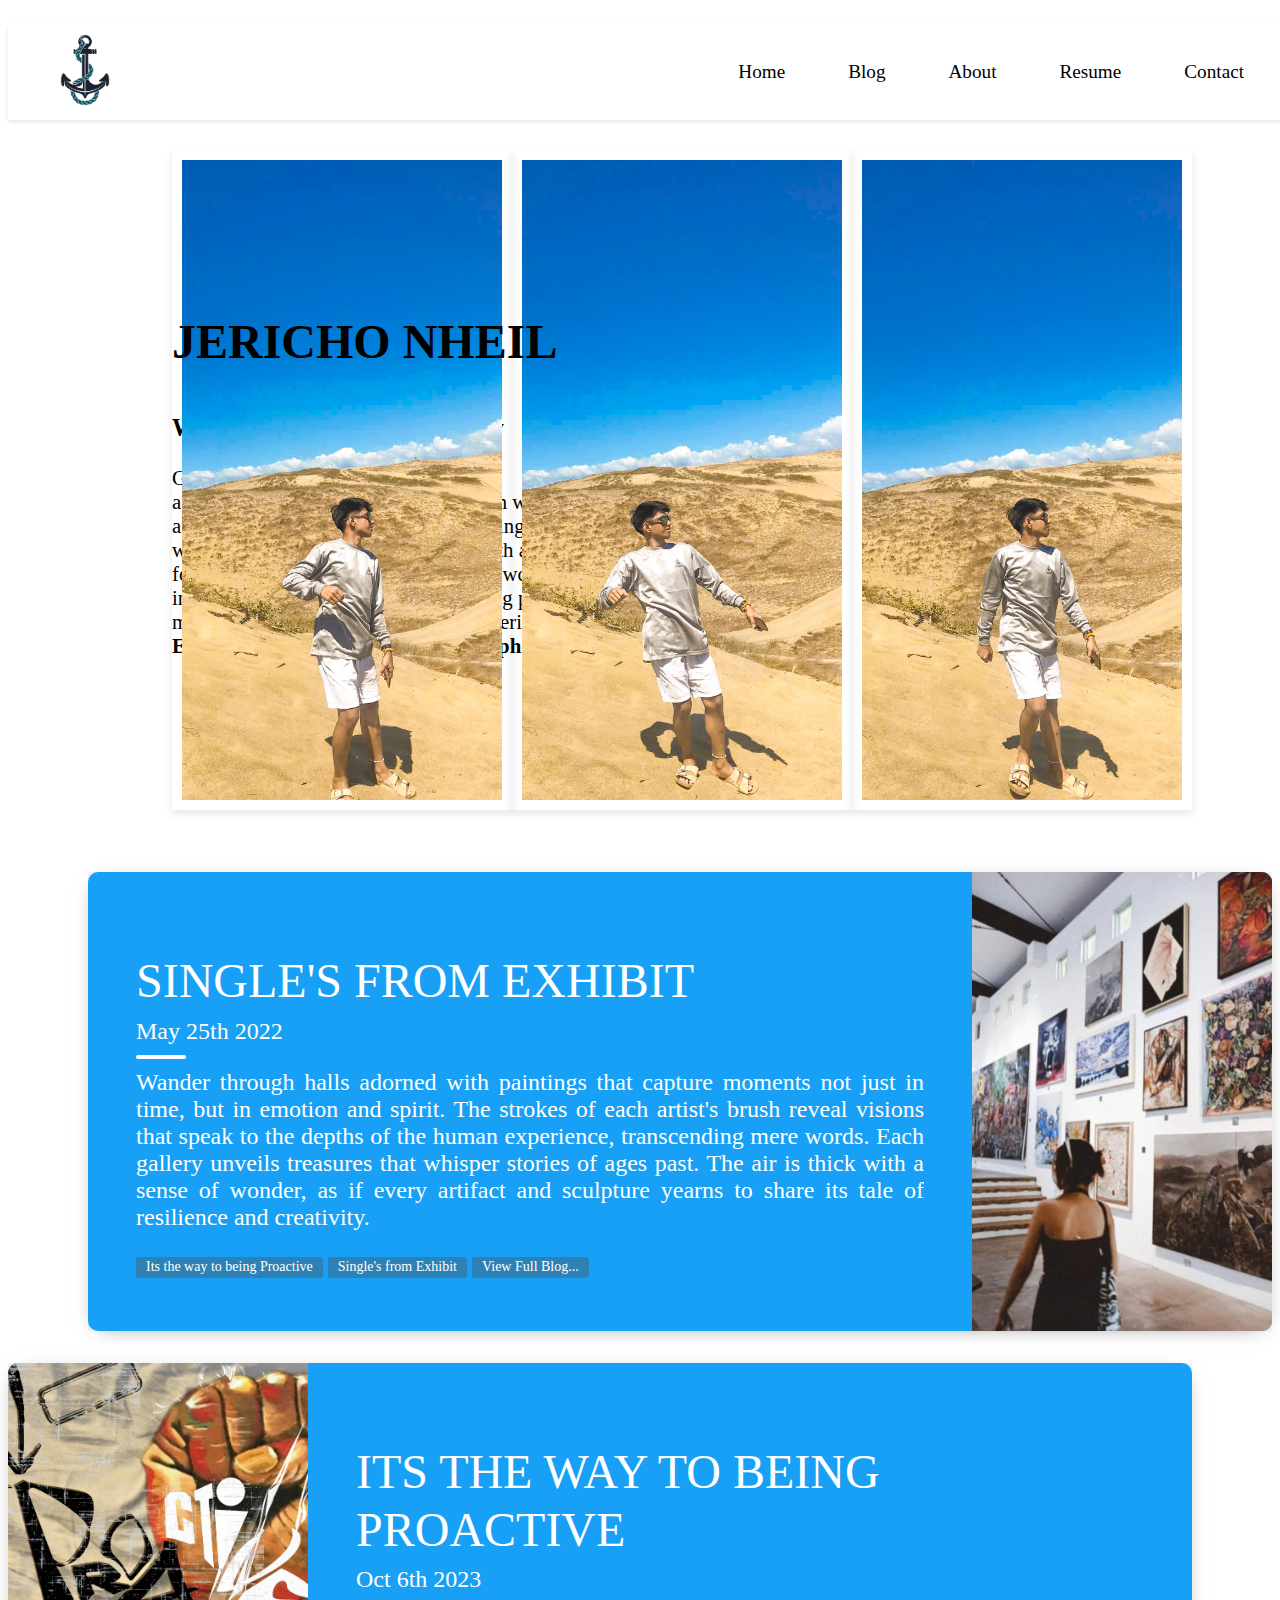
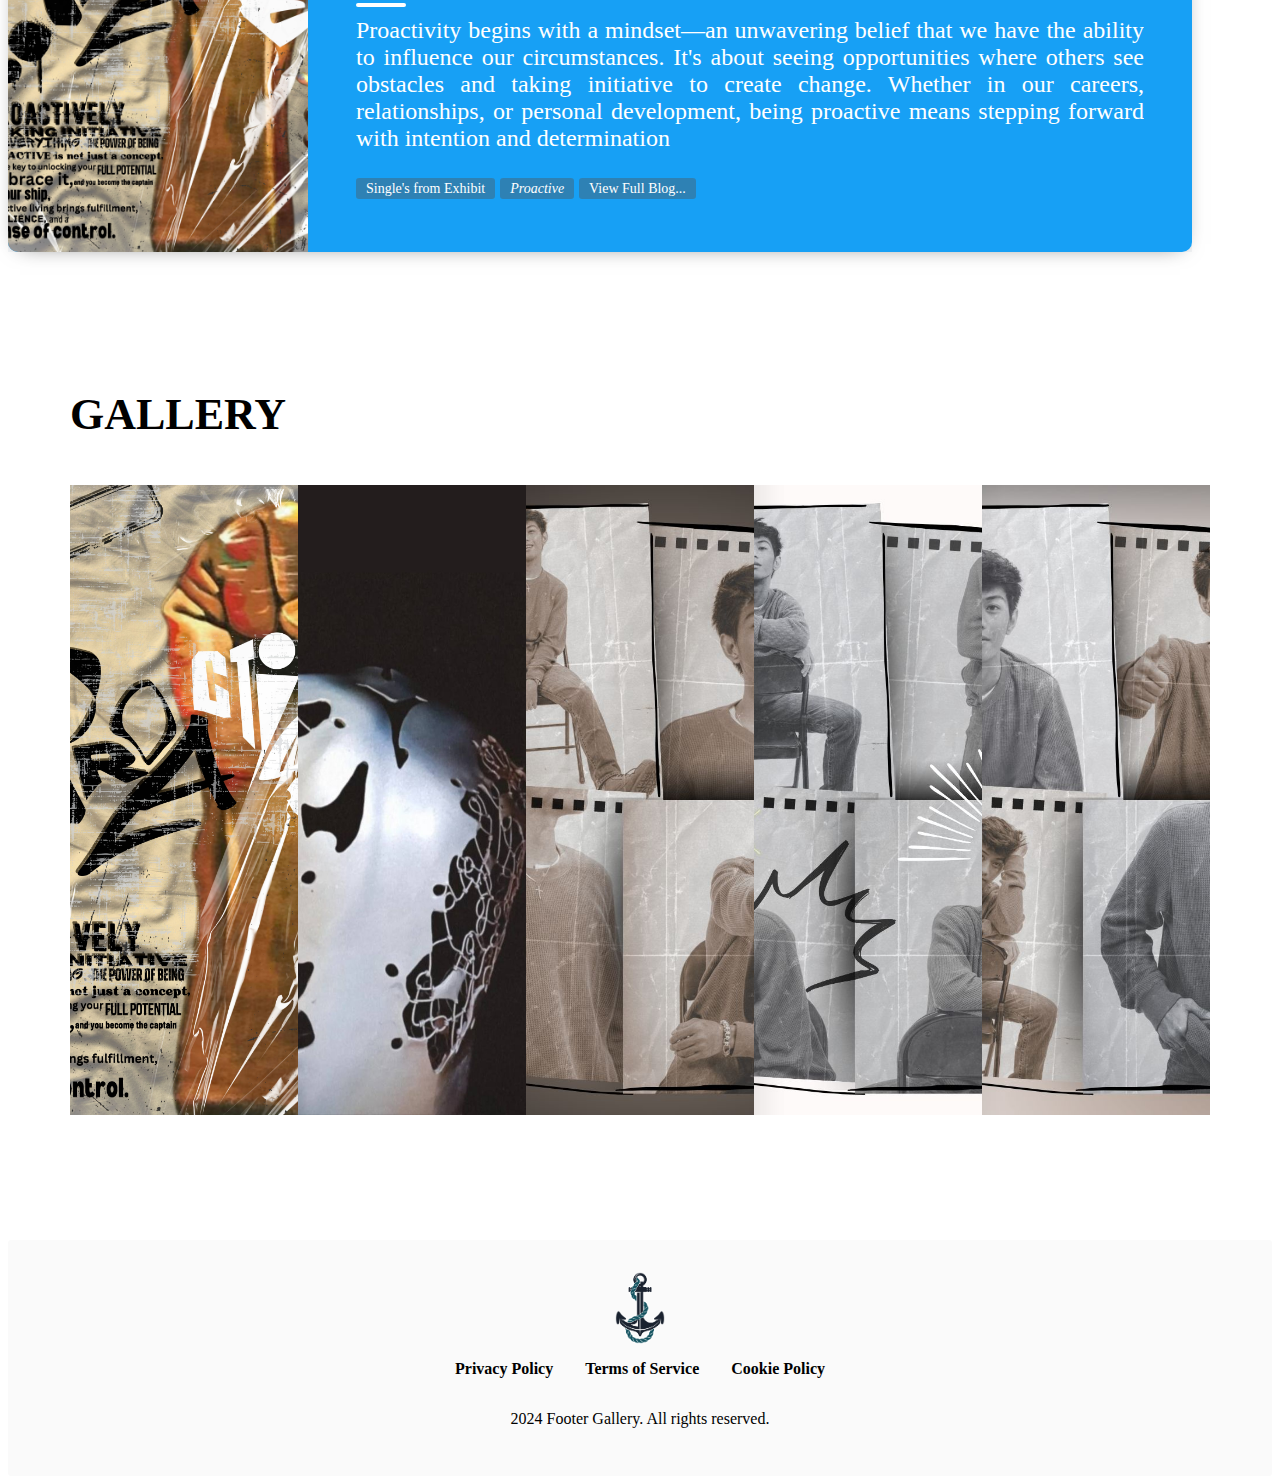
<file: index.html>
<!DOCTYPE html>
<html lang="en">
<head>
    <meta charset="UTF-8">
    <meta name="viewport" content="width=device-width, initial-scale=1.0">
    <title>Jericho Nheil</title>
    <link rel="stylesheet" href="assets/css/style.css">
</head>
<body>
    
    <header class="headingmain">
      <div class="anchor">
        <img src="assets/img/Anchor-Transparent-Image.png" alt="" class="headerimg">
      </div>
      <div class="navbutton">
        <a href="./index.html">Home</a>
        <a href="./pages/blog/index.html">Blog</a>
        <a href="./pages/about/index.html">About</a>
        <a href="./pages/resume/index.html">Resume</a>
        <a href="./pages/contact/index.html">Contact</a>
      </div>
    </header>

    <div class="div1">
        <div class="content1">
            <h1>Jericho Nheil</h1>
            <h3>Web Development/Photography</h3>
            <p>Greetings, I am Jericho Nheil, <br>
              a dedicated BSIT student specializing in web development , <br>
               and photography. With a focus on creating polished, user-centric <br>
              websites, I merge technical prowess with a deep-seated passion <br>
               for visual storytelling. My portfolio showcases a blend of <br>
               innovative web solutions and captivating photography, demonstrating <br>
              my ability to craft impactful digital experiences. <br>
             <strong>Explore how my skills in coding and photography</strong>  </p>
        </div>
        <div class="content2">
            <img src="assets/img/ilocos 1.JPEG" alt="">
            <img src="assets/img/ilocos 2.JPEG" alt="">
            <img src="assets/img/ilocos 3.JPEG" alt="">
        </div>
    </div>
    
    <section class="dark">
      <div class="container py-4">
        <h1 class="h1 text-center" id="pageHeaderTitle"></h1>

        <article class="postcard dark yellow">
          <a class="postcard__img_link" href="#">
            <img class="postcard__img" src="assets/img/singles from exhibit.jpg" alt="Image Title" />
          </a>
          <div class="postcard__text">
            <h1 class="postcard__title yellow"><a href="#">Single's from Exhibit</a></h1>
            <div class="postcard__subtitle small">
              <time datetime="2020-05-25 12:00:00">
                <i class="fas fa-calendar-alt mr-2"></i>May 25th 2022              </time>
            </div>
            <div class="postcard__bar"></div>
            <div class="postcard__preview-txt">Wander through halls adorned with paintings that capture moments not just in time, but in emotion and spirit. The strokes of each artist's brush reveal visions that speak to the depths of the human experience, transcending mere words. Each gallery unveils treasures that whisper stories of ages past. The air is thick with a sense of wonder, as if every artifact and sculpture yearns to share its tale of resilience and creativity.</div>
            <ul class="postcard__tagbox">
              <li class="tag__item"><i class="fas fa-tag mr-2"></i>Its the way to being Proactive</li>
              <li class="tag__item"><i class="fas fa-clock mr-2"></i>Single's from Exhibit</li>
              <li class="tag__item play yellow">
                <a href="#"><i class="fas fa-play mr-2"></i>View Full Blog...</a>
              </li>
            </ul>
          </div>
        </article>
      </div>
    </section>
    
    <section class="light">
      <div class="container py-2">

        <article class="postcard light yellow">
          <a class="postcard__img_link" href="#">
            <img class="postcard__img" src="assets/img/proactive.jpg" alt="Image Title" />
          </a>
          <div class="postcard__text t-dark">
            <h1 class="postcard__title yellow"><a href="#">Its the way to being Proactive</a></h1>
            <div class="postcard__subtitle small">
              <time datetime="2020-05-25 12:00:00">
                <i class="fas fa-calendar-alt mr-2"></i>Oct 6th 2023
              </time>
            </div>
            <div class="postcard__bar"></div>
            <div class="postcard__preview-txt">Proactivity begins with a mindset—an unwavering belief that we have the ability to influence our circumstances. It's about seeing opportunities where others see obstacles and taking initiative to create change. Whether in our careers, relationships, or personal development, being proactive means stepping forward with intention and determination</div>
            <ul class="postcard__tagbox">
              <li class="tag__item"><i class="fas fa-tag mr-2"></i>Single's from Exhibit</li>
              <li class="tag__item"><i class="fas fa-clock mr-2">Proactive</i></li>
              <li class="tag__item play yellow">
                <a href="#"><i class="fas fa-play mr-2"></i>View Full Blog...</a>
              </li>
            </ul>
          </div>
        </article>
      </div>
    </section>

    
    <div class="gallery-container">
      <h1>Gallery</h1>
      <p></p>
    
      <div class="gallery-wrap">
          <div class="item">
              <img src="assets/img/proactive.jpg" alt="Image 1">
          </div>
          <div class="item">
              <img src="assets/img/CONPHIL_COLINA.jpg" alt="Image 2">
          </div>
          <div class="item">
              <img src="assets/img/2.jpg" alt="Image 3">
          </div>
          <div class="item">
              <img src="assets/img/ELI7E.jpg" alt="Image 4">
          </div>
          <div class="item">
              <img src="assets/img/1.jpg" alt="Image 5">
          </div>
      </div>
  </div>

      <footer class="footer9">
        <div class="logo9">
            <img src="assets/img/Anchor-Transparent-Image.png" alt="">
        </div>
        <div class="foot9">
          <nav class="footer-nav9">
            <a href="">Privacy Policy</a>
            <a href="">Terms of Service</a>
            <a href="">Cookie Policy</a>
          </nav>
          <p>2024 Footer Gallery. All rights reserved.</p>
        </div>
      </footer>
</body>
</html>
</file>
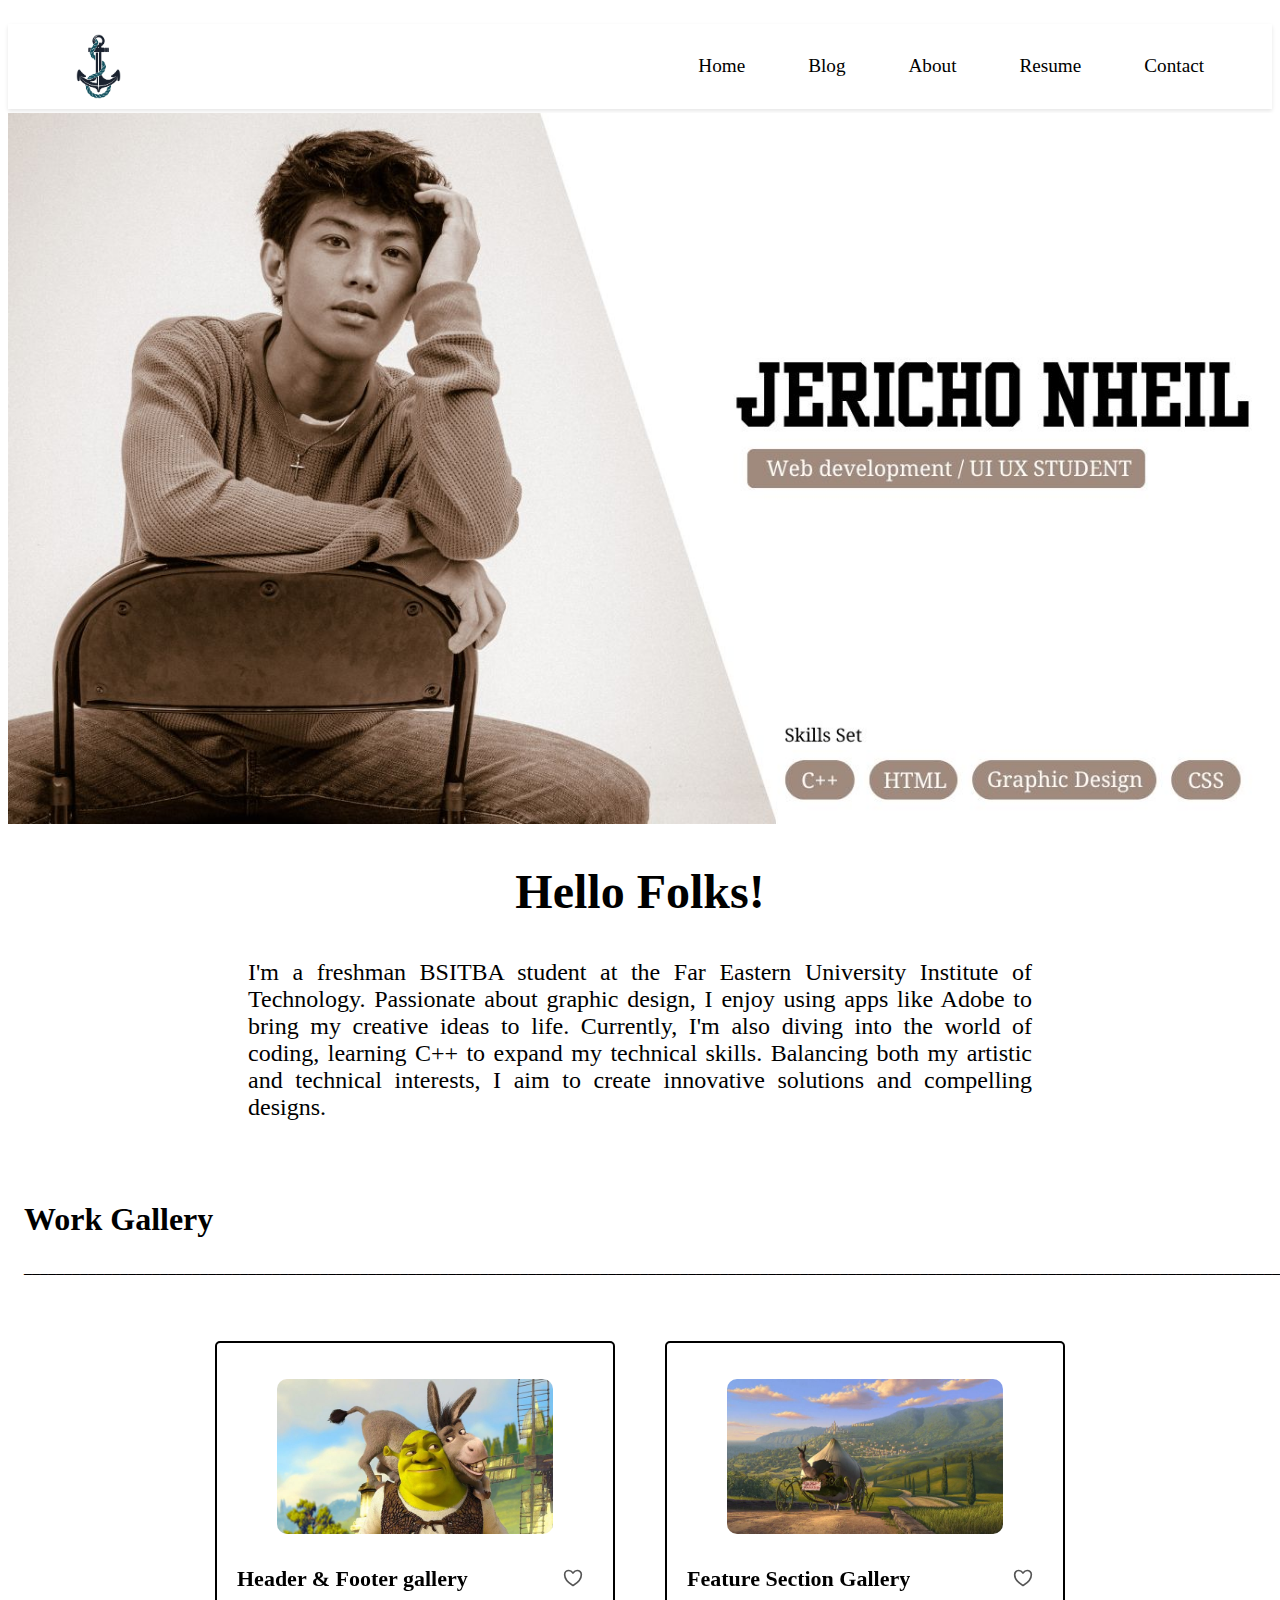
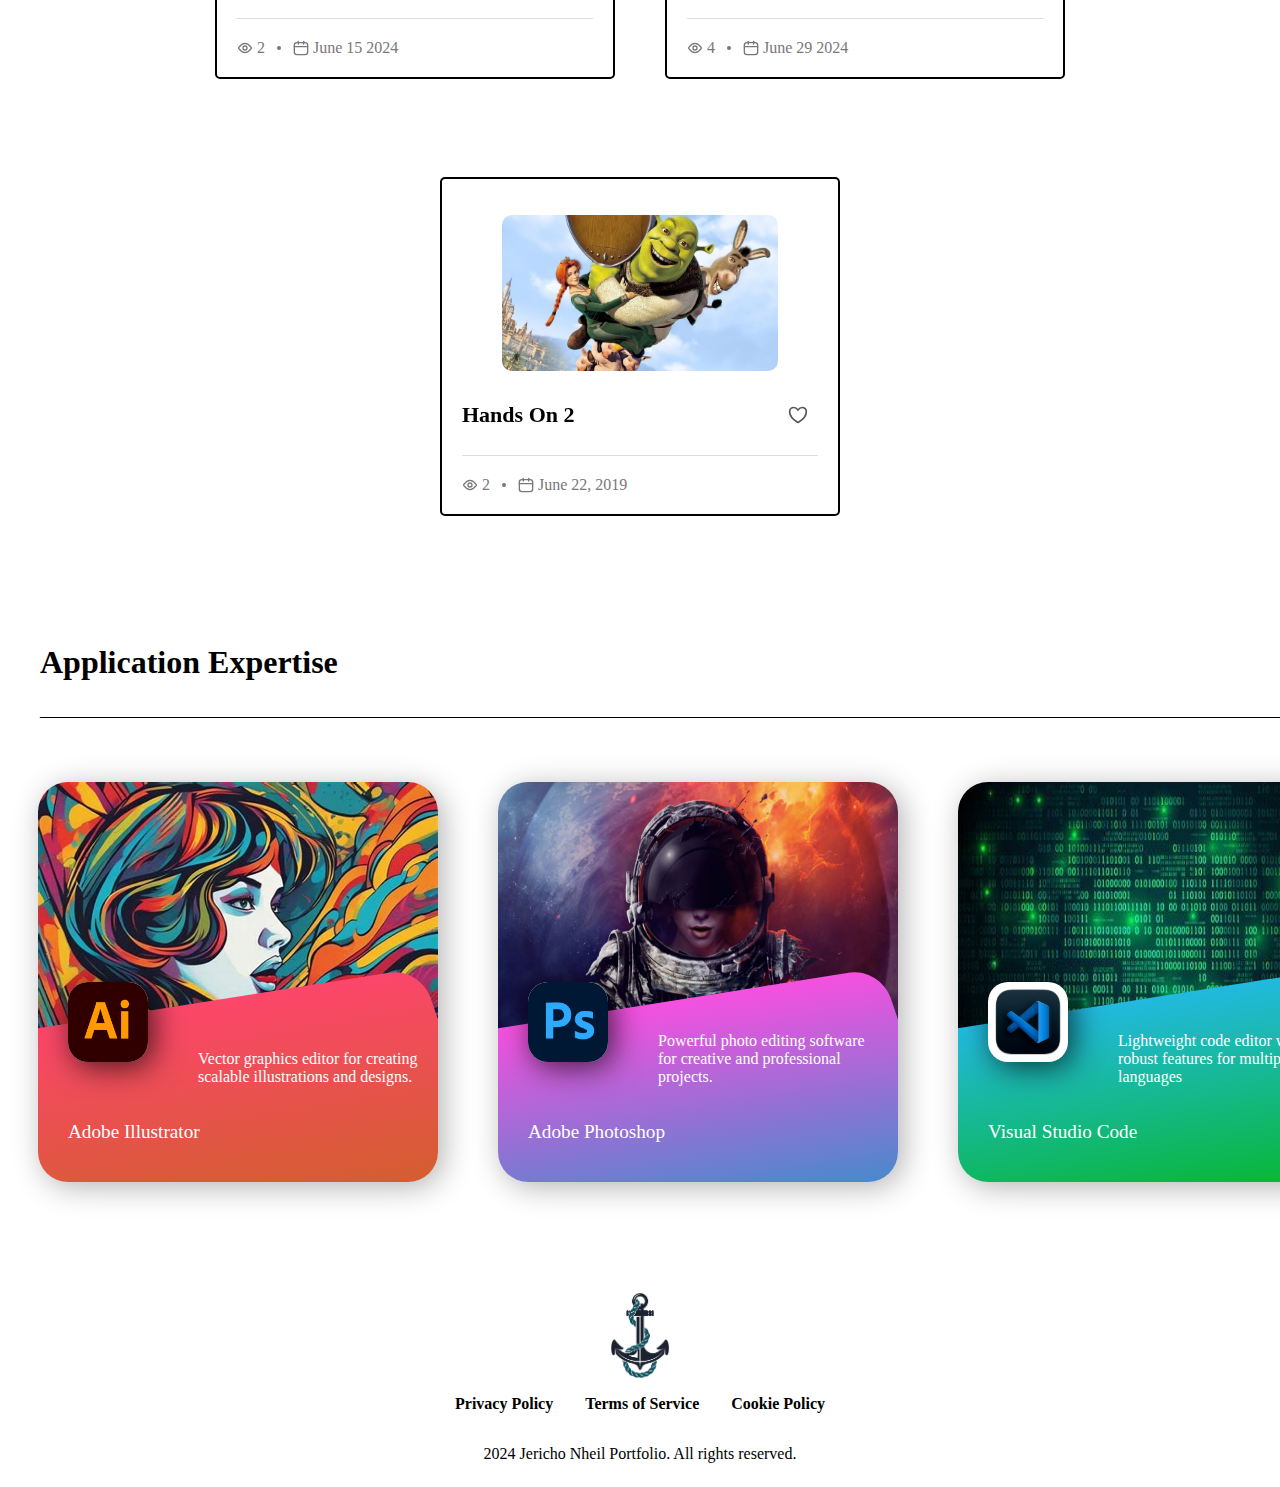
<file: pages/about/index.html>
<!DOCTYPE html>
<html lang="en">
<head>
    <meta charset="UTF-8">
    <meta name="viewport" content="width=, initial-scale=1.0">
    <title>Jericho Nheil - About Me</title>
    <link rel="stylesheet" href="assets/css/style.css">
</head>
<body>
    
    <header class="headingmain">
        <div class="anchor">
          <img src="assets/img/Anchor-Transparent-Image.png" alt="" class="headerimg">
        </div>
        <div class="navbutton">
          <a href="../../index.html">Home</a>
          <a href="../../pages/blog/index.html">Blog</a>
          <a href="../../pages/about/index.html">About</a>
          <a href="../../pages/resume/index.html">Resume</a>
          <a href="../../pages/contact/index.html">Contact</a>
        </div>
      </header>

      <div class="aboutlanding">
        <div class="aboutphoto">
            <img src="assets/img/Home.jpg" alt="">
        </div>
      </div>

      <div class="hellocontent">
        <h2>Hello Folks!</h2>
        <p>I'm a freshman BSITBA student at the Far Eastern University Institute of Technology. Passionate about graphic design, I enjoy using apps like Adobe to bring my creative ideas to life. Currently, I'm also diving into the world of coding, learning C++ to expand my technical skills. Balancing both my artistic and technical interests, I aim to create innovative solutions and compelling designs.

        </p>
      </div>

      <div class="workgallery">
        <h1>Work Gallery</h1>
        <p>[base64]</p>
      </div>


      <div class="myworkgallery">
      <div class="card-list">
        <article class="card">
        <figure class="card-image">
            <img src="assets/img/shrek 1.jpg" />
        </figure>
        <div class="card-header">
            <a href="https://jerichonheil05.github.io/WD-s3/" target="_blank">Header & Footer gallery</a>
            <button class="icon-button">
                <svg xmlns="http://www.w3.org/2000/svg" width="24" height="24" viewBox="0 0 24 24" fill="none" stroke="currentColor" stroke-width="2" stroke-linecap="round" stroke-linejoin="round" display="block" id="Heart">
                    <path d="M7 3C4.239 3 2 5.216 2 7.95c0 2.207.875 7.445 9.488 12.74a.985.985 0 0 0 1.024 0C21.125 15.395 22 10.157 22 7.95 22 5.216 19.761 3 17 3s-5 3-5 3-2.239-3-5-3z" />
                </svg>
    
            </button>
        </div>
        <div class="card-footer">
            <div class="card-meta card-meta--views">
                <svg xmlns="http://www.w3.org/2000/svg" width="24" height="24" viewBox="0 0 24 24" fill="none" stroke="currentColor" stroke-width="2" stroke-linecap="round" stroke-linejoin="round" display="block" id="EyeOpen">
                    <path d="M21.257 10.962c.474.62.474 1.457 0 2.076C19.764 14.987 16.182 19 12 19c-4.182 0-7.764-4.013-9.257-5.962a1.692 1.692 0 0 1 0-2.076C4.236 9.013 7.818 5 12 5c4.182 0 7.764 4.013 9.257 5.962z" />
                    <circle cx="12" cy="12" r="3" />
                </svg>
                2
            </div>
            <div class="card-meta card-meta--date">
                <svg xmlns="http://www.w3.org/2000/svg" width="24" height="24" viewBox="0 0 24 24" fill="none" stroke="currentColor" stroke-width="2" stroke-linecap="round" stroke-linejoin="round" display="block" id="Calendar">
                    <rect x="2" y="4" width="20" height="18" rx="4" />
                    <path d="M8 2v4" />
                    <path d="M16 2v4" />
                    <path d="M2 10h20" />
                </svg>
                June 15 2024
            </div>
        </div>
    </article>
    </div>

    <div class="card-list">
        <article class="card">
        <figure class="card-image">
            <img src="assets/img/shrek 3.jpg" />
        </figure>
        <div class="card-header">
            <a href="https://jerichonheil05.github.io/wd-s4/" target="_blank">Feature Section Gallery</a>
            <button class="icon-button">
                <svg xmlns="http://www.w3.org/2000/svg" width="24" height="24" viewBox="0 0 24 24" fill="none" stroke="currentColor" stroke-width="2" stroke-linecap="round" stroke-linejoin="round" display="block" id="Heart">
                    <path d="M7 3C4.239 3 2 5.216 2 7.95c0 2.207.875 7.445 9.488 12.74a.985.985 0 0 0 1.024 0C21.125 15.395 22 10.157 22 7.95 22 5.216 19.761 3 17 3s-5 3-5 3-2.239-3-5-3z" />
                </svg>
    
            </button>
        </div>
        <div class="card-footer">
            <div class="card-meta card-meta--views">
                <svg xmlns="http://www.w3.org/2000/svg" width="24" height="24" viewBox="0 0 24 24" fill="none" stroke="currentColor" stroke-width="2" stroke-linecap="round" stroke-linejoin="round" display="block" id="EyeOpen">
                    <path d="M21.257 10.962c.474.62.474 1.457 0 2.076C19.764 14.987 16.182 19 12 19c-4.182 0-7.764-4.013-9.257-5.962a1.692 1.692 0 0 1 0-2.076C4.236 9.013 7.818 5 12 5c4.182 0 7.764 4.013 9.257 5.962z" />
                    <circle cx="12" cy="12" r="3" />
                </svg>
                4
            </div>
            <div class="card-meta card-meta--date">
                <svg xmlns="http://www.w3.org/2000/svg" width="24" height="24" viewBox="0 0 24 24" fill="none" stroke="currentColor" stroke-width="2" stroke-linecap="round" stroke-linejoin="round" display="block" id="Calendar">
                    <rect x="2" y="4" width="20" height="18" rx="4" />
                    <path d="M8 2v4" />
                    <path d="M16 2v4" />
                    <path d="M2 10h20" />
                </svg>
                June 29 2024
            </div>
        </div>
    </article>
    </div>

    <div class="card-list">
        <article class="card">
        <figure class="card-image">
            <img src="assets/img/shrek 2.jpg" />
        </figure>
        <div class="card-header">
            <a href="https://jerichonheil05.github.io/wd-h2/" target="_blank">Hands On 2</a>
            <button class="icon-button">
                <svg xmlns="http://www.w3.org/2000/svg" width="24" height="24" viewBox="0 0 24 24" fill="none" stroke="currentColor" stroke-width="2" stroke-linecap="round" stroke-linejoin="round" display="block" id="Heart">
                    <path d="M7 3C4.239 3 2 5.216 2 7.95c0 2.207.875 7.445 9.488 12.74a.985.985 0 0 0 1.024 0C21.125 15.395 22 10.157 22 7.95 22 5.216 19.761 3 17 3s-5 3-5 3-2.239-3-5-3z" />
                </svg>
    
            </button>
        </div>
        <div class="card-footer">
            <div class="card-meta card-meta--views">
                <svg xmlns="http://www.w3.org/2000/svg" width="24" height="24" viewBox="0 0 24 24" fill="none" stroke="currentColor" stroke-width="2" stroke-linecap="round" stroke-linejoin="round" display="block" id="EyeOpen">
                    <path d="M21.257 10.962c.474.62.474 1.457 0 2.076C19.764 14.987 16.182 19 12 19c-4.182 0-7.764-4.013-9.257-5.962a1.692 1.692 0 0 1 0-2.076C4.236 9.013 7.818 5 12 5c4.182 0 7.764 4.013 9.257 5.962z" />
                    <circle cx="12" cy="12" r="3" />
                </svg>
                2
            </div>
            <div class="card-meta card-meta--date">
                <svg xmlns="http://www.w3.org/2000/svg" width="24" height="24" viewBox="0 0 24 24" fill="none" stroke="currentColor" stroke-width="2" stroke-linecap="round" stroke-linejoin="round" display="block" id="Calendar">
                    <rect x="2" y="4" width="20" height="18" rx="4" />
                    <path d="M8 2v4" />
                    <path d="M16 2v4" />
                    <path d="M2 10h20" />
                </svg>
                June 22, 2019
            </div>
        </div>
    </article>
    </div>
</div>


    

      <div class="usedapps">
        <h1>Application Expertise</h1>
        <p>[base64]</p>
      </div>
      <div class="application">
    <div class="firstapplication">
        <img class="application-profile-img" src="assets/img/illustrator art.jpg" alt="">
        <div class="application-description-bk"></div>
        <div class="application-logo">
          <img src="assets/img/Adobe_Illustrator_CC_icon.svg.png" alt="">
        </div>
        <div class="application-description">
          <p>Vector graphics editor for creating scalable illustrations and designs.</p>
        </div>
        <div  class="application-date">
          <p>Adobe Illustrator </p>
        </div>
      </div>


      <div class="secondapplication">
        <img class="application-profile-img" src="assets/img/photoshop art.jpg" alt="">
        <div class="application2-description-bk"></div>
        <div class="application-logo">
          <img src="assets/img/Adobe_Photoshop_CC_icon.svg.png" alt="">
        </div>
        <div class="application-description">
          <p>Powerful photo editing software for creative and professional projects.</p>
        </div>
        <div  class="application-date">
          <p>Adobe Photoshop </p>
        </div>
      </div>

      <div class="thirdapplication">
        <img class="application-profile-img" src="assets/img/VS art.jpg" alt="">
        <div class="application3-description-bk"></div>
        <div class="application-logo">
          <img src="assets/img/microsoft_visual_studio_code_macos_bigsur_icon_189957.png" alt="">
        </div>
        <div class="application-description">
          <p>Lightweight code editor with robust features for multiple languages</p>
        </div>
        <div  class="application-date">
          <p>Visual Studio Code </p>
        </div>
      </div>

      <div class="fourthapplication">
        <img class="application-profile-img" src="assets/img/figma art.png" alt="">
        <div class="application4-description-bk"></div>
        <div class="application-logo">
          <img src="assets/img/figma-2021-05-05.png" alt="">
        </div>
        <div class="application-description">
          <p>Collaborative interface design tool for prototyping and UI design</p>
        </div>
        <div  class="application-date">
          <p>Figma </p>
        </div>
      </div>
    </div>

      <footer class="footer9">
        <div class="logo9">
            <img src="assets/img/Anchor-Transparent-Image.png" alt="">
        </div>
        <div class="foot9">
          <nav class="footer-nav9">
            <a href="">Privacy Policy</a>
            <a href="">Terms of Service</a>
            <a href="">Cookie Policy</a>
          </nav>
          <p>2024 Jericho Nheil Portfolio. All rights reserved.</p>
        </div>
      </footer>
</body>
</html>
</file>
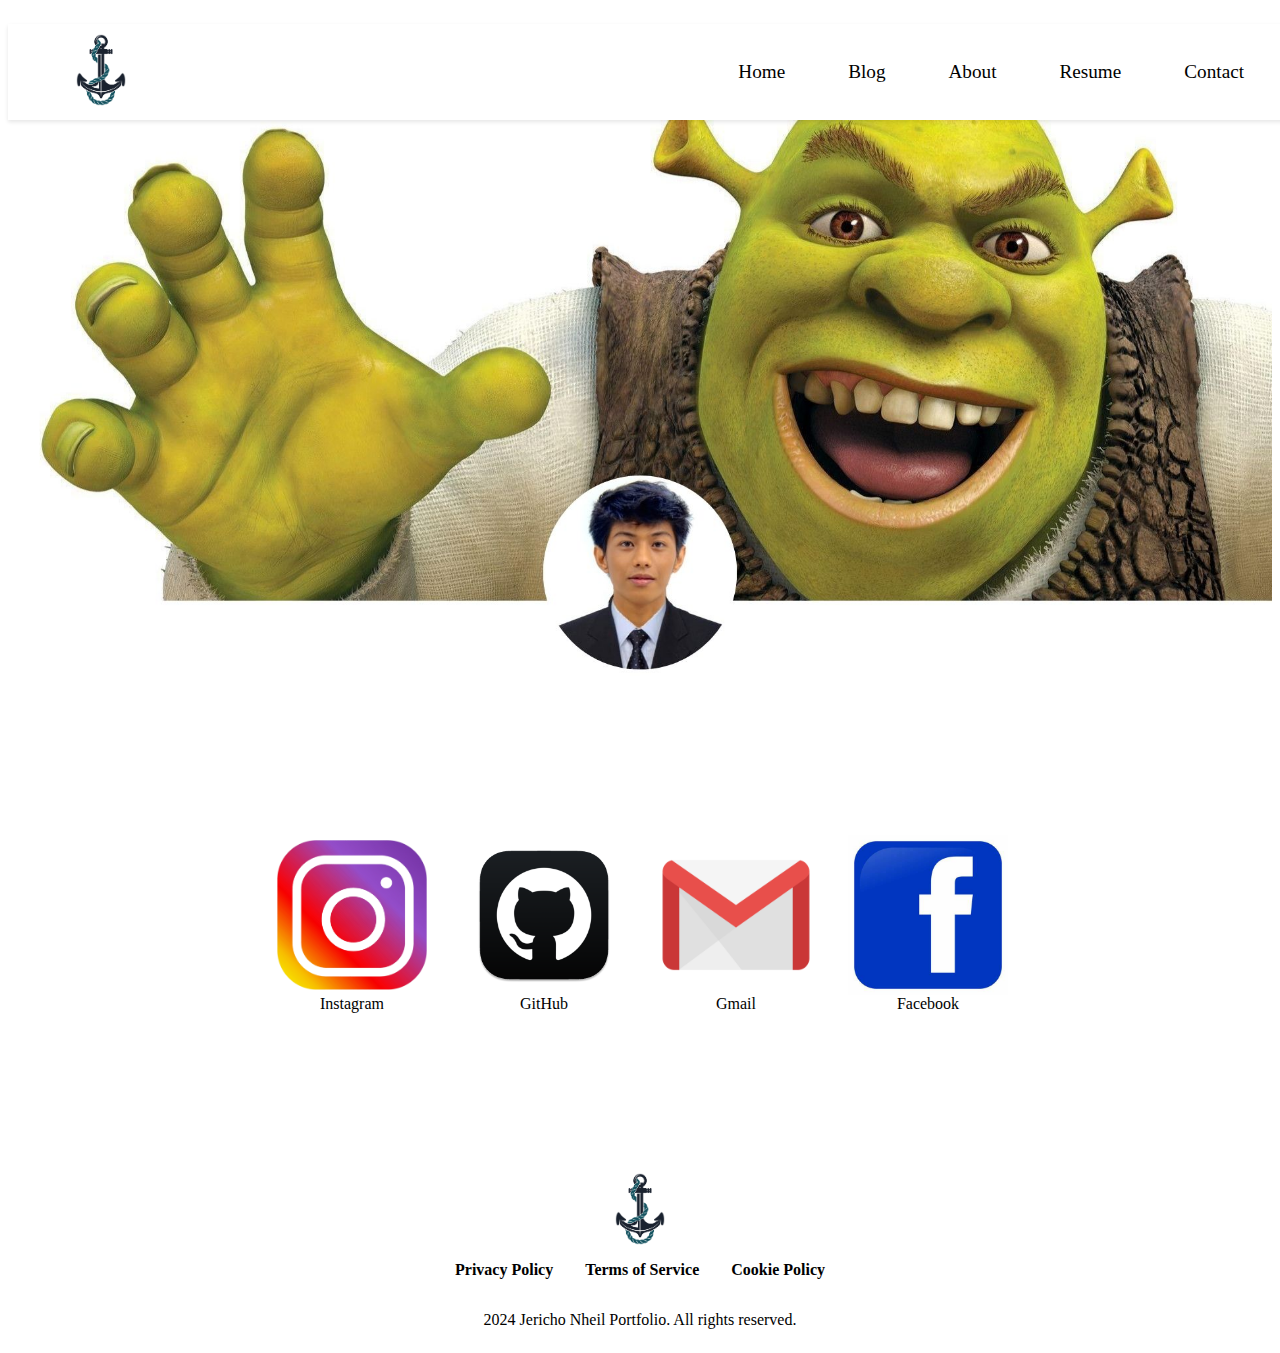
<file: pages/contact/index.html>
<!DOCTYPE html>
<html lang="en">
<head>
    <meta charset="UTF-8">
    <meta name="viewport" content="width=device-width, initial-scale=1.0">
    <title>Jericho Nheil - Contact </title>
    <link rel="stylesheet" href="assets/css/style.css">
</head>
<body>
    
    <header class="headingmain">
        <div class="anchor">
          <img src="assets/img/Anchor-Transparent-Image.png" alt="" class="headerimg">
        </div>
        <div class="navbutton">
          <a href="../../index.html">Home</a>
          <a href="../../pages/blog/index.html">Blog</a>
          <a href="../../pages/about/index.html">About</a>
          <a href="../../pages/resume/index.html">Resume</a>
          <a href="../../pages/contact/index.html">Contact</a>
        </div>
      </header>

      <img src="assets/img/Blue Cloud Sky Minimalist Motivation Quote March Calendar Desktop Wallpaper.jpg" alt="wallpaper" class="background">

      <div class="socialicon">
        <div class="instagram">
          <img src="assets/img/insragram.png" alt="">
          <a href="https://www.instagram.com/jerichonheil?igsh=MjU4aDJyNHBwemFz&utm_source=qr" target="_blank">Instagram</a>
        </div>
        <div class="github">
          <img src="assets/img/github-icon.png" alt="">
          <a href="https://github.com/JerichoNheil05" target="_blank">GitHub</a>
        </div>
        <div class="gmail">
          <img src="assets/img/gmail.png" alt="">
          <a href="https://mail.google.com/mail/u/0/#inbox?compose=GTvVlcSKjsmPqjcFMbHQQljNfpJrmLzhpWFnwVXlKznKGFfJXzgtQPSBwNJkPKsLmfktzfgZMlqzp" target="_blank">Gmail</a>
        </div>
        <div class="facebook">
          <img src="assets/img/facebook.jpg" alt="">
          <a href="https://www.facebook.com/JerichoNheil?mibextid=LQQJ4d" target="_blank">Facebook</a>
        </div>
        </div>

      <footer class="footer9">
        <div class="logo9">
            <img src="assets/img/Anchor-Transparent-Image.png" alt="">
        </div>
        <div class="foot9">
          <nav class="footer-nav9">
            <a href="">Privacy Policy</a>
            <a href="">Terms of Service</a>
            <a href="">Cookie Policy</a>
          </nav>
          <p>2024 Jericho Nheil Portfolio. All rights reserved.</p>
        </div>
      </footer>
</body>
</html>
</file>
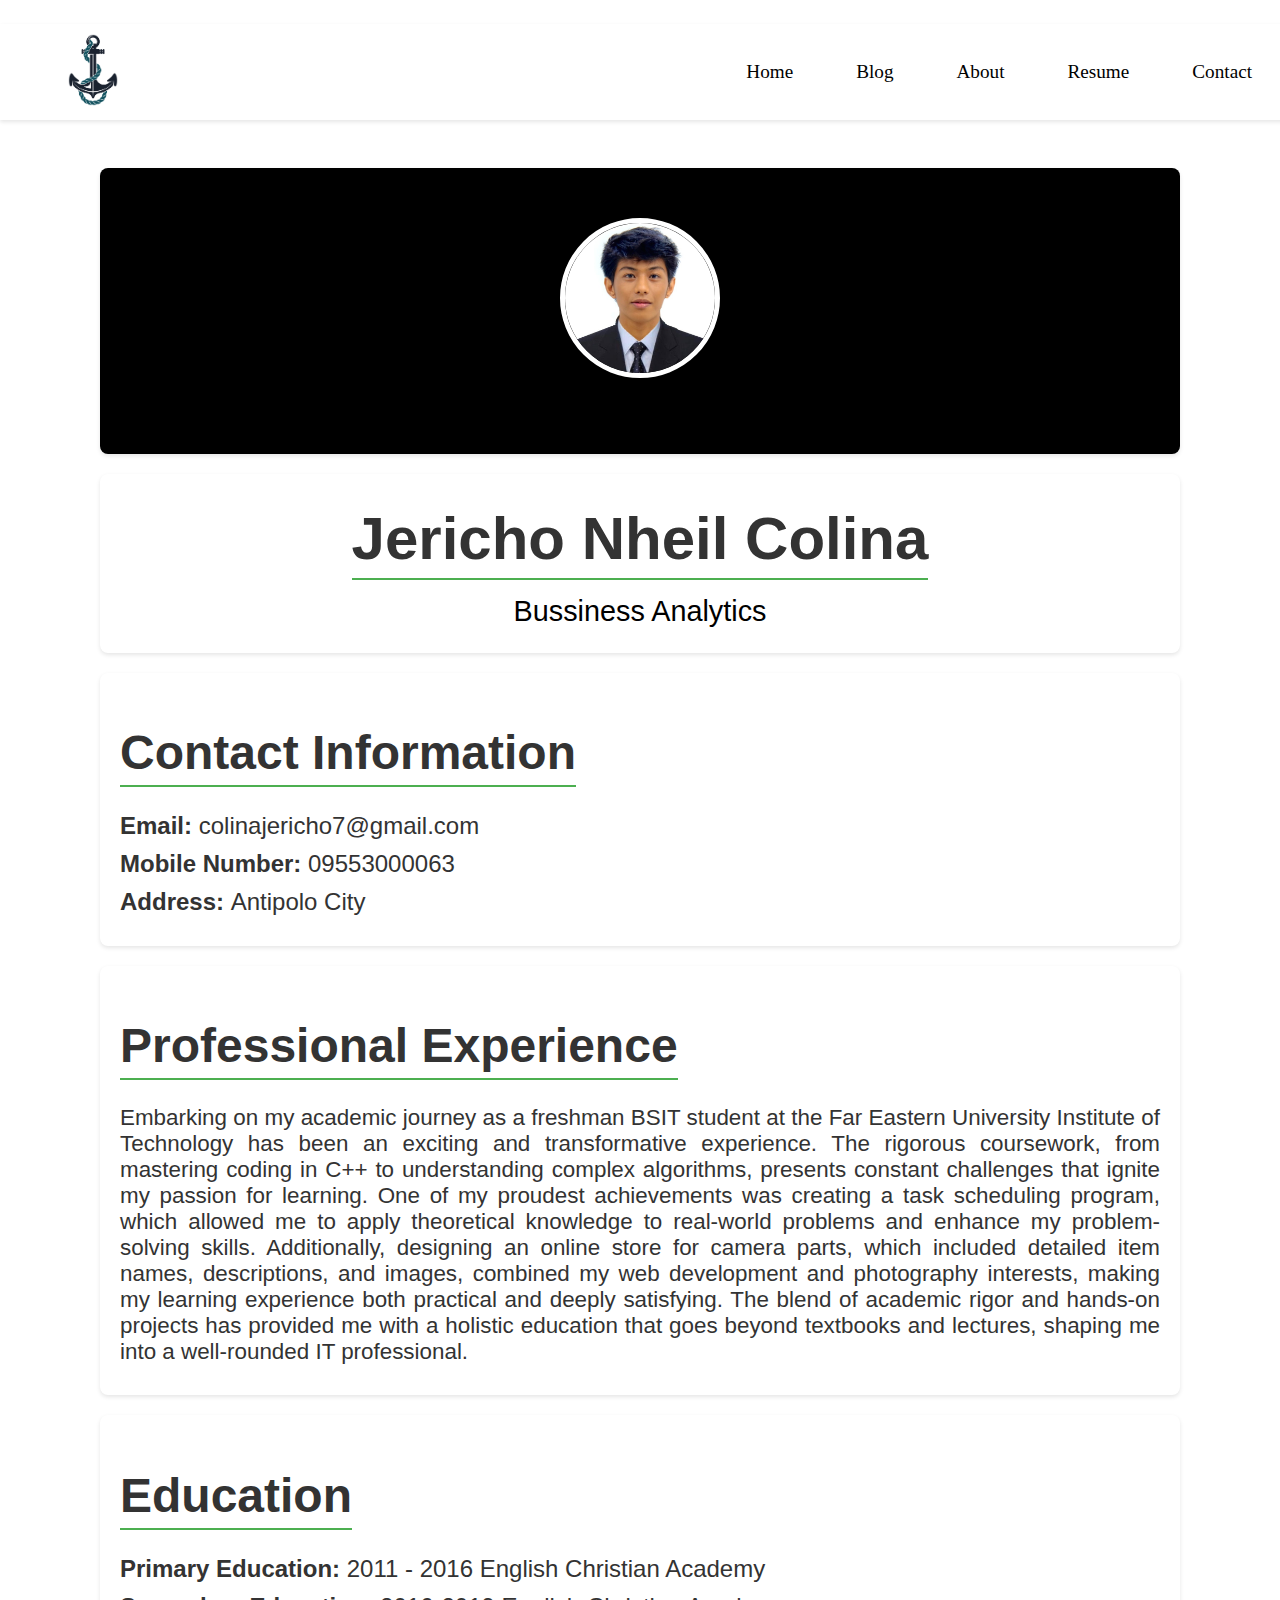
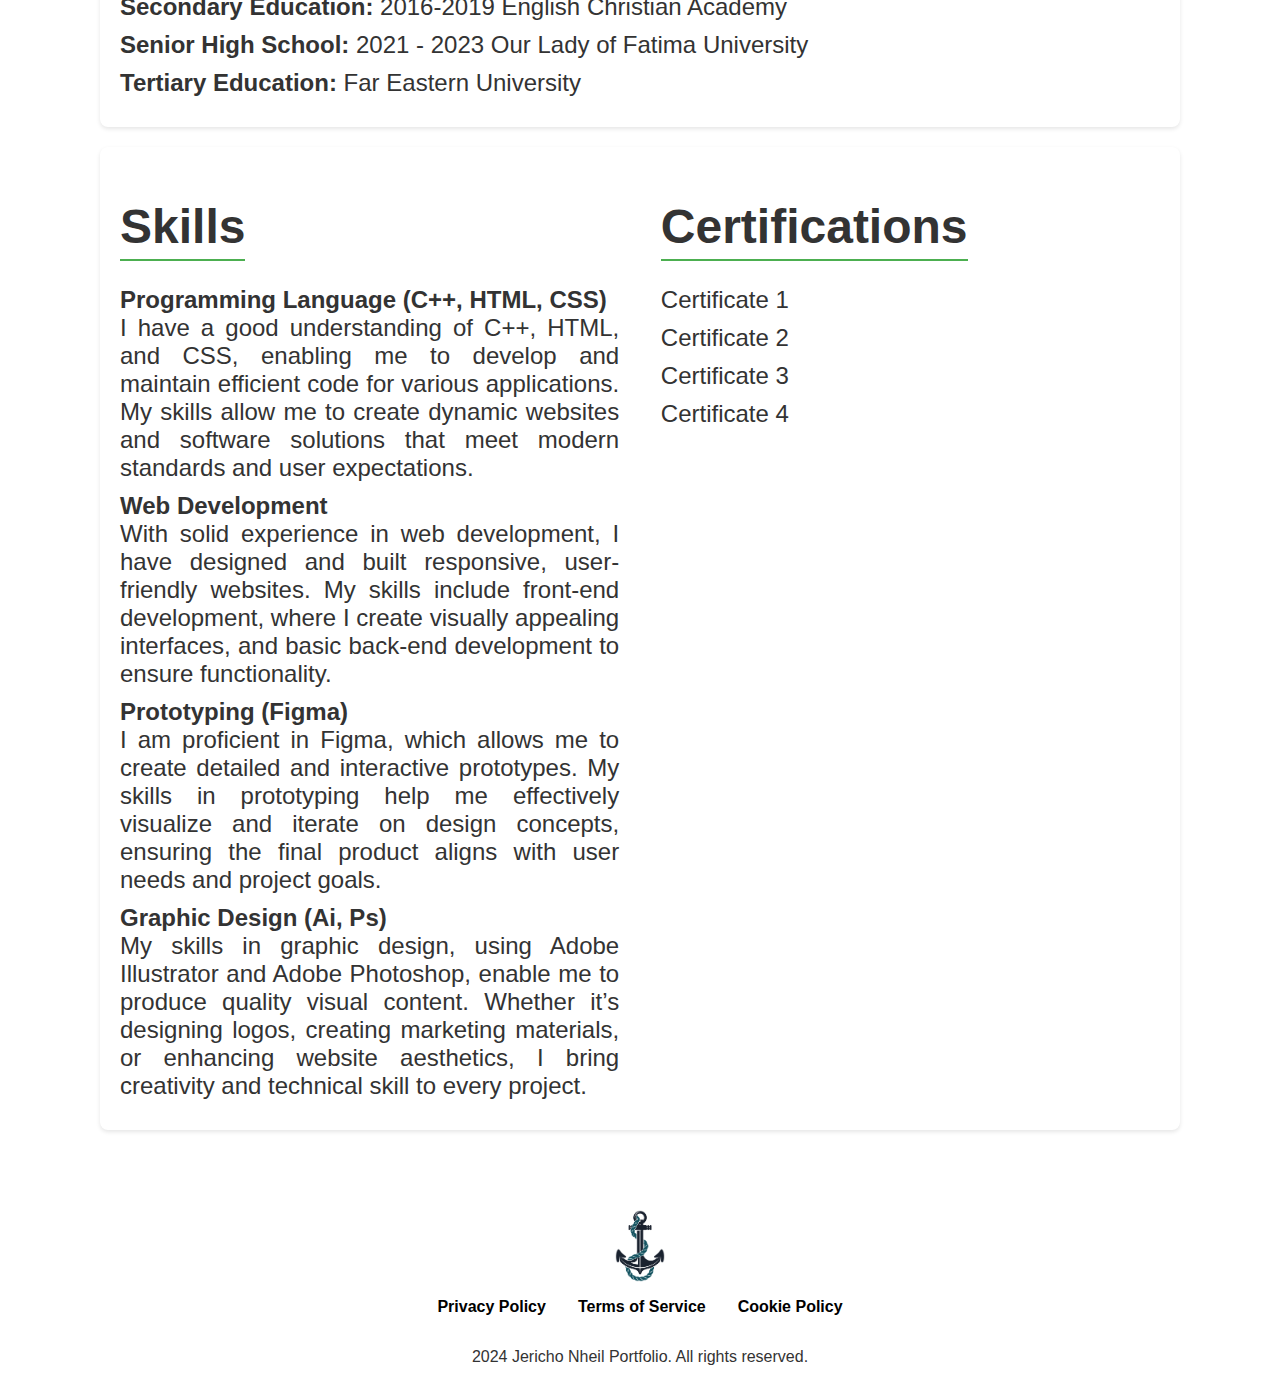
<file: pages/resume/index.html>
<!DOCTYPE html>
<html lang="en">
<head>
    <meta charset="UTF-8">
    <meta name="viewport" content="width=device-width, initial-scale=1.0">
    <title>Jericho Nheil Colina - Resume</title>
    <link rel="stylesheet" href="assets/css/style.css">
</head>

<body>

    <header class="headingmain">
        <div class="anchor">
          <img src="assets/img/Anchor-Transparent-Image.png" alt="" class="headerimg">
        </div>
        <div class="navbutton">
          <a href="../../index.html">Home</a>
          <a href="../../pages/blog/index.html">Blog</a>
          <a href="../../pages/about/index.html">About</a>
          <a href="./../resume/index.html">Resume</a>
          <a href="../../pages/contact/index.html">Contact</a>
        </div>
      </header>

    <div class="resume">
    <section class="hero">
        <div class="profile">
            <img src="assets/img/download.jpg" alt="Identification Picture">
        </div>
    </section>

    <section class="Name"> 
        <div>
            <h1>Jericho Nheil Colina</h1>
            <p>Bussiness Analytics</p>
        </div>
    </section>

    <section class="contact">
        <h1>Contact Information</h1>
        <p> <strong> Email: </strong> colinajericho7@gmail.com</p>
        <p><strong> Mobile Number: </strong> 09553000063</p>
        <p> <strong> Address: </strong> Antipolo City</p>
    </section>

    <section class="experience">
        <h1>Professional Experience</h1>
        <p>Embarking on my academic journey as a freshman BSIT student at the Far Eastern University Institute of Technology has been an exciting and transformative experience. The rigorous coursework, from mastering coding in C++ to understanding complex algorithms, presents constant challenges that ignite my passion for learning. One of my proudest achievements was creating a task scheduling program, which allowed me to apply theoretical knowledge to real-world problems and enhance my problem-solving skills. Additionally, designing an online store for camera parts, which included detailed item names, descriptions, and images, combined my web development and photography interests, making my learning experience both practical and deeply satisfying. The blend of academic rigor and hands-on projects has provided me with a holistic education that goes beyond textbooks and lectures, shaping me into a well-rounded IT professional.</p>
    </section>

    <section class="education">
        <h1>Education</h1>
        <p><strong>Primary Education:</strong> 2011 - 2016 English Christian Academy</p>
        <p><strong>Secondary Education:</strong> 2016-2019 English Christian Academy</p>
        <p><strong>Senior High School:</strong> 2021 - 2023 Our Lady of Fatima University</p>
        <p><strong>Tertiary Education:</strong> Far Eastern University</p>
    </section>

    <section class="skills-certifications">
        <div class="skills">
            <h1>Skills</h1>
            <p><strong>Programming Language (C++, HTML, CSS) </strong> <br> I have a good understanding of C++, HTML, and CSS, enabling me to develop and maintain efficient code for various applications. My skills allow me to create dynamic websites and software solutions that meet modern standards and user expectations.</p>
            <p><strong>Web Development</strong> <br> With solid experience in web development, I have designed and built responsive, user-friendly websites. My skills include front-end development, where I create visually appealing interfaces, and basic back-end development to ensure functionality.</p>
            <p><strong>Prototyping (Figma)</strong> <br> I am proficient in Figma, which allows me to create detailed and interactive prototypes. My skills in prototyping help me effectively visualize and iterate on design concepts, ensuring the final product aligns with user needs and project goals.</p>
            <p><strong>Graphic Design (Ai, Ps)</strong> <br>My skills in graphic design, using Adobe Illustrator and Adobe Photoshop, enable me to produce quality visual content. Whether it’s designing logos, creating marketing materials, or enhancing website aesthetics, I bring creativity and technical skill to every project.

            </p>
        </div>
        <div class="certifications">
            <h1>Certifications</h1>
            <p>Certificate 1</p>
            <p>Certificate 2</p>
            <p>Certificate 3</p>
            <p>Certificate 4</p>
        </div>
    </section>
</div>

    <footer class="footer9">
        <div class="logo9">
            <img src="assets/img/Anchor-Transparent-Image.png" alt="">
        </div>
        <div class="foot9">
          <nav class="footer-nav9">
            <a href="">Privacy Policy</a>
            <a href="">Terms of Service</a>
            <a href="">Cookie Policy</a>
          </nav>
          <p>2024 Jericho Nheil Portfolio. All rights reserved.</p>
        </div>
      </footer>
</body>
</html>
</file>
<file: assets/css/style.css>
body{
    color: black;
}


.headingmain{
    display: flex;
    margin-top: 1.5rem;
}

.headingmain {
    text-align: right;
    display: flex;
    align-items: center;
    padding: 10px 20px;
}

.headingmain {
    display: flex;
    justify-content: space-between;
    align-items: center;
    top: 0;
    left: 0;
    width: 100%;
    background-color: rgb(255, 255, 255); 
    box-shadow: 0 2px 4px rgba(0, 0, 0, 0.1); 
}

  .navbutton {
    display: flex;
  }

.navbutton a {
    font-weight: 500;
    font-size: 1.2rem;
    font-family:'Times New Roman', Times, serif;
    padding-right: 3rem;
    margin-left: 15px;
    text-decoration: none;
    color: black;
  }

.headerimg {
    padding-left: 2rem;
    width: 50px;
    height: auto;
  }

.div1{
  font-size: 1.3rem;
    display: flex;
}
.content1 .content2 {
    display: flex;

}

.div2 {
    text-align: center;
    padding: 20px;
}

.photography {
    margin: 0 auto;
    max-width: 800px; /* Adjust as needed */
}

.gallery {
    display: flex;
    justify-content: space-between;
    align-items: center;
    margin-top: 20px;
}

.photo {
    border-radius: 5px;
    box-shadow: 5px 5px 15px rgba(0, 0, 0, 0.3);
}

.photo img {
    height: 5rem;
    width: auto;
    border-radius: inherit;
}


.about{
    border-radius: 5px;
    width: 100%;
    height: 20rem;
    background-color: rgb(0, 0, 0);
    opacity: 1px;
    color: white;
    text-align: center;
}

.about h3{
    padding-top: 3rem;
    font-size: 30px;
    font-weight: 900;
}

.about p{
    font-size: larger;
    font-family:Cambria, Cochin, Georgia, Times, 'Times New Roman', serif;
}

.firstapplication {
    display: inline-block;
    position: relative;
    width: 400px;
    min-width: 400px;
    height: 400px;
    border-radius: 30px;
    overflow: hidden;
    box-shadow: 5px 5px 30px rgba(0, 0, 0, 0.3);
    margin: 30px;
}

.application-profile-img {
    height: 80%;
}

.application-description-bk {
    background-image: linear-gradient(0deg , #c7651e, #fc466b);
    border-radius: 30px;
    position: absolute;
    top: 55%;
    left: -5px;
    height: 65%;
    width: 108%;
    transform: skew(19deg, -9deg);
}

.second .application-description-bk {
    background-image: linear-gradient(-20deg , #bb7413, #e7d25c);
}

.application-logo {
    height: 80px;
    width: 80px;
    border-radius: 20px;
    background-color: #fff;
    position: absolute;
    bottom: 30%;
    left: 30px;
    overflow: hidden;
    box-shadow: 5px 5px 30px rgba(0, 0, 0, 0.7);
}

.application-logo img {
    height: 100%;
}

.application-description {
    position: absolute;
    color: #fff;
    font-weight: 300;
    left: 160px;
    bottom: 20%;
    right: 20px;
}

.application-date {
    font-size: larger;
    position: absolute;
    color: #fff;
    left: 30px;
    bottom: 5%;
    right: 5px;
}

.secondapplication {
    display: inline-block;
    position: relative;
    width: 400px;
    min-width: 400px;
    height: 400px;
    border-radius: 30px;
    overflow: hidden;
    box-shadow: 5px 5px 30px rgba(0, 0, 0, 0.3);
    margin: 30px;
}

.application2-description-bk {
    background-image: linear-gradient(0deg , #199ac6, #f550df);
    border-radius: 30px;
    position: absolute;
    top: 55%;
    left: -5px;
    height: 65%;
    width: 108%;
    transform: skew(19deg, -9deg);
}

.thirdapplication {
    display: inline-block;
    position: relative;
    width: 400px;
    min-width: 400px;
    height: 400px;
    border-radius: 30px;
    overflow: hidden;
    box-shadow: 5px 5px 30px rgba(0, 0, 0, 0.3);
    margin: 30px;
}

.application3-description-bk {
    background-image: linear-gradient(0deg , #00b600, #22b9df);
    border-radius: 30px;
    position: absolute;
    top: 55%;
    left: -5px;
    height: 65%;
    width: 108%;
    transform: skew(19deg, -9deg);
}


.fourthapplication {
    display: inline-block;
    position: relative;
    width: 400px;
    min-width: 400px;
    height: 400px;
    border-radius: 30px;
    overflow: hidden;
    box-shadow: 5px 5px 30px rgba(0, 0, 0, 0.3);
    margin: 30px;
}

.application4-description-bk {
    background-image: linear-gradient(0deg , #e72020, #ffb907);
    border-radius: 30px;
    position: absolute;
    top: 55%;
    left: -5px;
    height: 65%;
    width: 108%;
    transform: skew(19deg, -9deg);
}

.footer{
    text-align: center;
}
.photogallery {
    margin-left: 15em;
    margin-right: 15rem;
    display: flexbox;
    text-align: center;

}

.photogallery img{
    width: 250px;
    height: 280px;

}

.div1 {
    display: flex;
    justify-content: space-between;
    align-items: center;
    height: 80vh;
    padding: 20px;
    padding-right: 5rem;
    box-sizing: border-box;
  }
  
  .content1 {
    flex-grow: 1;
    text-align: left;
    padding-left: 9rem;
  }

  .content1 h1{
    font-size: 3rem;
  }
  
  .content2 {
    display: flex;
    justify-content: flex-end;
    align-items: center;
    width: 20rem;
    height: 40rem;
  }
  
  .content2 img {
    width: 100%;
    height: 100%;
    object-fit: cover;
    padding: 10px;
    box-shadow: 0 4px 8px rgba(0, 0, 0, 0.1);
  }

@import url("https://fonts.googleapis.com/css2?family=Baloo+2&display=swap");
$main-green: #79dd09 !default;
$main-green-rgb-015: rgba(121, 221, 9, 0.1) !default;
$main-yellow: #bdbb49 !default;
$main-yellow-rgb-015: rgba(189, 187, 73, 0.1) !default;
$main-red: #bd150b !default;
$main-red-rgb-015: rgba(189, 21, 11, 0.1) !default;
$main-blue: #0076bd !default;
$main-blue-rgb-015: rgba(0, 118, 189, 0.1) !default;

/* This pen */
body {
	font-family: "Baloo 2", cursive;
	font-size: 16px;
	color: #ffffff;
	text-rendering: optimizeLegibility;
}

.dark {
	background: #f5f4f7;
  margin-left: 5rem;
}


.light {
	background: #f3f5f7;
  margin-right: 5rem;
}

a, a:hover {
	text-decoration: none;
	transition: color 0.3s ease-in-out;
}

#pageHeaderTitle {
	margin: 2rem 0;
	text-transform: uppercase;
	text-align: center;
	font-size: 2.5rem;
}

.postcard {
  flex-wrap: wrap;
  display: flex;
  
  box-shadow: 0 4px 21px -12px rgba(0, 0, 0, 0.66);
  border-radius: 10px;
  margin: 0 0 2rem 0;
  overflow: hidden;
  position: relative;
  color: #ffffff;

	&.dark {
		background-color: #17a0f5;
	}
	&.light {
		background-color: #17a0f5;
	}
	
	.t-dark {
		color: #ffffff;
	}
	
  a {
    color: inherit;
  }
	
	h1,	.h1 {
		margin-bottom: 0.5rem;
		font-weight: 500;
		line-height: 1.2;
	}
	
	.small {
		font-size: 150%;
	}

  .postcard__img {
    max-height: 180px;
    width: 100%;
    object-fit: cover;
    position: relative;
  }

  .postcard__img_link {
    display: contents;
  }

  .postcard__bar {
    width: 50px;
    height: 10px;
    margin: 10px 0;
    border-radius: 5px;
    background-color: #ffffff;
    transition: width 0.2s ease;
  }

  .postcard__text {
    padding: 1.5rem;
    position: relative;
    display: flex;
    flex-direction: column;
  }

  .postcard__text h1 {
    font-size: 3rem;
  }

  .postcard__preview-txt {
    font-size: 1.5rem;
  }

  .postcard__preview-txt {
    overflow: hidden;
    text-overflow: ellipsis;
    text-align: justify;
    height: 100%;
  }

  .postcard__tagbox {
    display: flex;
    flex-flow: row wrap;
    font-size: 14px;
    margin: 20px 0 0 0;
		padding: 0;
    justify-content: center;

    .tag__item {
      display: inline-block;
      background: rgba(83, 83, 83, 0.4);
      border-radius: 3px;
      padding: 2.5px 10px;
      margin: 0 5px 5px 0;
      cursor: default;
      user-select: none;
      transition: background-color 0.3s;

      &:hover {
        background: rgba(83, 83, 83, 0.8);
      }
    }
  }

  &:before {
    content: "";
    position: absolute;
    top: 0;
    right: 0;
    bottom: 0;
    left: 0;
    border-radius: 10px;
  }

  &:hover .postcard__bar {
    width: 100px;
  }
}

@media screen and (min-width: 769px) {
  .postcard {
    flex-wrap: inherit;

    .postcard__title {
      font-size: 2rem;
    }

    .postcard__tagbox {
      justify-content: start;
    }

    .postcard__img {
      max-width: 300px;
      max-height: 100%;
      transition: transform 0.3s ease;
    }

    .postcard__text {
      padding: 3rem;
      width: 100%;
    }

    .media.postcard__text:before {
      content: "";
      position: absolute;
      display: block;
      background: #18151f;
      top: -20%;
      height: 130%;
      width: 55px;
    }

    &:hover .postcard__img {
      transform: scale(1.1);
    }

    &:nth-child(2n+1) {
      flex-direction: row;
    }

    &:nth-child(2n+0) {
      flex-direction: row-reverse;
    }

    &:nth-child(2n+1) .postcard__text::before {
      left: -12px !important;
      transform: rotate(4deg);
    }

    &:nth-child(2n+0) .postcard__text::before {
      right: -12px !important;
      transform: rotate(-4deg);
    }
  }
}


.gallery-container {
  padding: 75px 0;
  margin: 0 auto;
  width: 1140px;
}

h1 {
  position: relative;
  margin-bottom: 45px;
  font-size: 44px;
  text-transform: uppercase;
}

.gallery-wrap {
  display: flex;
  flex-direction: row;
  width: 100%;
  height: 70vh;
}

.item {
  flex: 1;
  height: 100%;
  overflow: hidden;
  transition: flex 0.8s ease;
}

.item:hover {
  flex: 7;
}

.item img {
  width: 100%;
  height: 100%;
  object-fit: cover;
}

.footer9 {
  margin-top: 50px;
  border-radius: 3px;
  background-color: #fafafa;
  color: #000000;
  text-align: center;
  padding: 2rem 0;
  animation: slideUp 1.5s ease-out;
  transition: background-color 0.3s ease, transform 0.3s ease;
}

@keyframes slideUp {
  from {
      transform: translateY(100%);
  }
  to {
      transform: translateY(0);
  }
}

.logo9 {
  display: flex;
  justify-content: center;
  margin-bottom: 1rem;
}

.logo9 img {
  width: 50px;
  transition: transform 0.3s ease-in-out;
}

.logo9 img:hover {
  transform: scale(1.2);
}

.foot9 {
  max-width: 1200px;
  margin: 0 auto;
  display: flex;
  flex-direction: column;
  align-items: center;
}

.footer-nav9 {
  display: flex;
  justify-content: center;
  gap: 2rem;
  margin-bottom: 1rem;
}

.footer-nav9 a {
  color: #000000;
  text-decoration: none;
  font-weight: bold;
  transition: transform 0.3s ease-out;
}

.footer-nav9 a:hover {
  transform: translateY(-5px);
}

.foot9 p {
  margin-top: 1rem;
}
</file>
<file: pages/about/assets/css/style.css>
.headingmain{
    display: flex;
    margin-top: 1.5rem;
}

.headingmain {
    text-align: right;
    display: flex;
    align-items: center;
    padding: 10px 20px;
}

.headingmain {
    display: flex;
    justify-content: space-between;
    align-items: center;
    top: 0;
    left: 0;
    width: 100%;
    background-color: rgb(255, 255, 255); 
    box-shadow: 0 2px 4px rgba(0, 0, 0, 0.1); 
}

  .navbutton {
    display: flex;
  }

.navbutton a {
    font-weight: 500;
    font-size: 1.2rem;
    font-family:'Times New Roman', Times, serif;
    padding-right: 3rem;
    margin-left: 15px;
    text-decoration: none;
    color: black;
  }

.headingmain img {
    padding-left: 3rem;
    width: 5.8rem;
    height: auto;
  }


.aboutlanding img{
    margin-top: 0.3rem;
    position: relative;
}

.usedapps{
    margin-top: 8rem;
    padding-left: 2rem;
}

.hellocontent {
    text-align: center;
}

.hellocontent h2{
    font-size: 3rem;
}

.hellocontent p{
    margin-left: 15rem;
    margin-right: 15rem;
    text-align: justify;
    font-size: 1.5rem;
}

.myworkgallery {
    justify-content: center;
    text-align: center;
    display: flex;
    flex-wrap: wrap;
    gap: 50px;
}
@import url('https://fonts.googleapis.com/css2?family=Lexend:wght@300;400;500;600;700;800;900&display=swap');

*, *:after, *:before {
	box-sizing: border-box;
}

.workgallery{
    margin-top: 5rem;
    margin-left: 1rem;
}
img {
	max-width: 100%;
	display: block;
}

.card-list {
    margin-top: 3rem;
    border-width: 2px;
    border-style: solid;
    border-radius: 5px;
    border-color: black;
	width: 90%;
	max-width: 400px;
}

.card {
	background-color: #FFF;
	box-shadow: 0 0 0 1px rgba(#000, .05), 0 20px 50px 0 rgba(#000, .1);
	border-radius: 15px;
	overflow: hidden;
	padding: 1.25rem;
	position: relative;
	transition: .15s ease-in;
	
	&:hover, &:focus-within {
		box-shadow: 0 0 0 2px #16C79A, 0 10px 60px 0 rgba(#000, .1);
			transform: translatey(-5px);
	}
}

.card-image {
	border-radius: 10px;
	overflow: hidden;
}

.card-header {
	margin-top: 1.5rem;
	display: flex;
	align-items: center;
	justify-content: space-between;
	a {
		font-weight: 600;
		font-size: 1.375rem;
		line-height: 1.25;
		padding-right: 1rem;
		text-decoration: none;
		color: inherit;
		will-change: transform;
		&:after {
			content: "";
			position: absolute;
			left: 0;
			top: 0;
			right: 0;
			bottom: 0;
		}
	}
	
	
}

.icon-button {
	border: 0;
	background-color: #fff;
	border-radius: 50%;
	width: 2.5rem;
	height: 2.5rem;
	display: flex;
	justify-content: center;
	align-items: center;
	flex-shrink: 0;
	font-size: 1.25rem;
	transition: .25s ease;
	box-shadow: 0 0 0 1px rgba(#000, .05), 0 3px 8px 0 rgba(#000, .15);
	z-index: 1;
	cursor: pointer;
	color: #565656;
	
	svg {
		width: 1em;
		height: 1em;
	}
	&:hover, &:focus {
		background-color: #EC4646;
		color: #FFF;
	}
}

.card-footer {
	margin-top: 1.25rem;
	border-top: 1px solid #ddd;
	padding-top: 1.25rem;
	display: flex;
	align-items: center;
	flex-wrap: wrap;
}

.card-meta {	
	display: flex;
	align-items: center;
	color: #787878;
	&:first-child:after {
		display: block;
		content: "";
		width: 4px;
		height: 4px;
		border-radius: 50%;
		background-color: currentcolor;
		margin-left: .75rem;
		margin-right: .75rem;
	}
	svg {
		flex-shrink: 0;
		width: 1em;
		height: 1em;
		margin-right: .25em;
	}
}
.application{
    margin-top: 2rem;
    display: flex;
}
.firstapplication {
    display: inline-block;
    position: relative;
    width: 400px;
    min-width: 400px;
    height: 400px;
    border-radius: 30px;
    overflow: hidden;
    box-shadow: 5px 5px 30px rgba(0, 0, 0, 0.3);
    margin: 30px;
}

.application-profile-img {
    height: 80%;
}

.application-description-bk {
    background-image: linear-gradient(0deg , #c7651e, #fc466b);
    border-radius: 30px;
    position: absolute;
    top: 55%;
    left: -5px;
    height: 65%;
    width: 108%;
    transform: skew(19deg, -9deg);
}

.second .application-description-bk {
    background-image: linear-gradient(-20deg , #bb7413, #e7d25c);
}

.application-logo {
    height: 80px;
    width: 80px;
    border-radius: 20px;
    background-color: #fff;
    position: absolute;
    bottom: 30%;
    left: 30px;
    overflow: hidden;
    box-shadow: 5px 5px 30px rgba(0, 0, 0, 0.7);
}

.application-logo img {
    height: 100%;
}

.application-description {
    position: absolute;
    color: #fff;
    font-weight: 300;
    left: 160px;
    bottom: 20%;
    right: 20px;
}

.application-date {
    font-size: larger;
    position: absolute;
    color: #fff;
    left: 30px;
    bottom: 5%;
    right: 5px;
}

.secondapplication {
    display: inline-block;
    position: relative;
    width: 400px;
    min-width: 400px;
    height: 400px;
    border-radius: 30px;
    overflow: hidden;
    box-shadow: 5px 5px 30px rgba(0, 0, 0, 0.3);
    margin: 30px;
}

.application2-description-bk {
    background-image: linear-gradient(0deg , #199ac6, #f550df);
    border-radius: 30px;
    position: absolute;
    top: 55%;
    left: -5px;
    height: 65%;
    width: 108%;
    transform: skew(19deg, -9deg);
}

.thirdapplication {
    display: inline-block;
    position: relative;
    width: 400px;
    min-width: 400px;
    height: 400px;
    border-radius: 30px;
    overflow: hidden;
    box-shadow: 5px 5px 30px rgba(0, 0, 0, 0.3);
    margin: 30px;
}

.application3-description-bk {
    background-image: linear-gradient(0deg , #00b600, #22b9df);
    border-radius: 30px;
    position: absolute;
    top: 55%;
    left: -5px;
    height: 65%;
    width: 108%;
    transform: skew(19deg, -9deg);
}


.fourthapplication {
    display: inline-block;
    position: relative;
    width: 400px;
    min-width: 400px;
    height: 400px;
    border-radius: 30px;
    overflow: hidden;
    box-shadow: 5px 5px 30px rgba(0, 0, 0, 0.3);
    margin: 30px;
}

.application4-description-bk {
    background-image: linear-gradient(0deg , #e72020, #ffb907);
    border-radius: 30px;
    position: absolute;
    top: 55%;
    left: -5px;
    height: 65%;
    width: 108%;
    transform: skew(19deg, -9deg);
}

.logo9 {
    margin-top: 5rem;
    display: flex;
    justify-content: center;
    margin-bottom: 1rem;
  }
  
  .logo9 img {
    width: 60px;
    transition: transform 0.3s ease-in-out;
  }
  
  .logo9 img:hover {
    transform: scale(1.2);
  }
  
  .foot9 {
    max-width: 1200px;
    margin: 0 auto;
    display: flex;
    flex-direction: column;
    align-items: center;
  }
  
  .footer-nav9 {
    display: flex;
    justify-content: center;
    gap: 2rem;
    margin-bottom: 1rem;
  }
  
  .footer-nav9 a {
    color: #000000;
    text-decoration: none;
    font-weight: bold;
    transition: transform 0.3s ease-out;
  }
  
  .footer-nav9 a:hover {
    transform: translateY(-5px);
  }
  
  .foot9 p {
    margin-top: 1rem;
  }
</file>
<file: pages/contact/assets/css/style.css>
.headingmain{
    display: flex;
    margin-top: 1.5rem;
}

.headingmain {
    text-align: right;
    display: flex;
    align-items: center;
    padding: 10px 20px;
}

.headingmain {
    display: flex;
    justify-content: space-between;
    align-items: center;
    top: 0;
    left: 0;
    width: 100%;
    background-color: rgb(255, 255, 255); 
    box-shadow: 0 2px 4px rgba(0, 0, 0, 0.1); 
}

  .navbutton {
    display: flex;
  }

.navbutton a {
    font-weight: 500;
    font-size: 1.2rem;
    font-family:'Times New Roman', Times, serif;
    padding-right: 3rem;
    margin-left: 15px;
    text-decoration: none;
    color: black;
  }

.headerimg {
    padding-left: 3rem;
    width: 50px;
    height: auto;
  }

  .card {
    position: relative;
    width: 300px;
    height: 400px;
    background: #fff;
    border-radius: 10px;
    background: rgba(255, 255, 255, 0.1);
    border-top: 1px solid rgba(255, 255, 255, 0.5);
    backdrop-filter: blur(15px);
    box-shadow: 0 15px 25px rgba(0, 0, 0, 0.1);
  }

.background{
  position:relative;
  object-fit: cover;
  z-index: -1;
  width: 100%;
  height: auto;
  overflow: hidden;
}

.socialicon {
  gap: 2rem;
  margin-bottom: 5rem;
  justify-content: center;
  text-align: center;
  display: flex;
  width: 100%;
}
.socialicon img{
  width: 10rem;
  height: auto;
  display: flex;
}

.socialicon a{
  text-align: center;
  text-decoration: none;
  color: black;
}
  

.logo9 {
    padding-top: 5rem;
    display: flex;
    justify-content: center;
    margin-bottom: 1rem;
  }
  
  .logo9 img {
    width: 50px;
    transition: transform 0.3s ease-in-out;
  }
  
  .logo9 img:hover {
    transform: scale(1.2);
  }
  
  .foot9 {
    max-width: 1200px;
    margin: 0 auto;
    display: flex;
    flex-direction: column;
    align-items: center;
  }
  
  .footer-nav9 {
    display: flex;
    justify-content: center;
    gap: 2rem;
    margin-bottom: 1rem;
  }
  
  .footer-nav9 a {
    color: #000000;
    text-decoration: none;
    font-weight: bold;
    transition: transform 0.3s ease-out;
  }
  
  .footer-nav9 a:hover {
    transform: translateY(-5px);
  }
  
  .foot9 p {
    margin-top: 1rem;
  }
</file>
<file: pages/resume/assets/css/style.css>
body {
    font-family: Arial, sans-serif;
    margin: 0;
    padding: 0;
    background-color: #ffffff;
    color: #333;
}

.headingmain{
  display: flex;
  margin-top: 1.5rem;
}

.headingmain {
  text-align: right;
  display: flex;
  align-items: center;
  padding: 10px 20px;
}

.headingmain {
  display: flex;
  justify-content: space-between;
  align-items: center;
  top: 0;
  left: 0;
  width: 100%;
  background-color: rgb(255, 255, 255); 
  box-shadow: 0 2px 4px rgba(0, 0, 0, 0.1); 
}

.navbutton {
  display: flex;
}

.navbutton a {
  font-weight: 500;
  font-size: 1.2rem;
  font-family:'Times New Roman', Times, serif;
  padding-right: 3rem;
  margin-left: 15px;
  text-decoration: none;
  color: black;
}

.headerimg {
  padding-left: 3rem;
  width: 50px;
  height: auto;
}
    
    .application{
        display: flex;
    }
    .firstapplication {
        display: inline-block;
        position: relative;
        width: 400px;
        min-width: 400px;
        height: 400px;
        border-radius: 30px;
        overflow: hidden;
        box-shadow: 5px 5px 30px rgba(0, 0, 0, 0.3);
        margin: 30px;
    }
    
    .application-profile-img {
        height: 80%;
    }
    
    .application-description-bk {
        background-image: linear-gradient(0deg , #c7651e, #fc466b);
        border-radius: 30px;
        position: absolute;
        top: 55%;
        left: -5px;
        height: 65%;
        width: 108%;
        transform: skew(19deg, -9deg);
    }
    
    .second .application-description-bk {
        background-image: linear-gradient(-20deg , #bb7413, #e7d25c);
    }
    
    .application-logo {
        height: 80px;
        width: 80px;
        border-radius: 20px;
        background-color: #fff;
        position: absolute;
        bottom: 30%;
        left: 30px;
        overflow: hidden;
        box-shadow: 5px 5px 30px rgba(0, 0, 0, 0.7);
    }
    
    .application-logo img {
        height: 100%;
    }
    
    .application-description {
        position: absolute;
        color: #fff;
        font-weight: 300;
        left: 160px;
        bottom: 20%;
        right: 20px;
    }
    
    .application-date {
        font-size: larger;
        position: absolute;
        color: #fff;
        left: 30px;
        bottom: 5%;
        right: 5px;
    }
    
    .secondapplication {
        display: inline-block;
        position: relative;
        width: 400px;
        min-width: 400px;
        height: 400px;
        border-radius: 30px;
        overflow: hidden;
        box-shadow: 5px 5px 30px rgba(0, 0, 0, 0.3);
        margin: 30px;
    }
    
    .application2-description-bk {
        background-image: linear-gradient(0deg , #199ac6, #f550df);
        border-radius: 30px;
        position: absolute;
        top: 55%;
        left: -5px;
        height: 65%;
        width: 108%;
        transform: skew(19deg, -9deg);
    }
    
    .thirdapplication {
        display: inline-block;
        position: relative;
        width: 400px;
        min-width: 400px;
        height: 400px;
        border-radius: 30px;
        overflow: hidden;
        box-shadow: 5px 5px 30px rgba(0, 0, 0, 0.3);
        margin: 30px;
    }
    
    .application3-description-bk {
        background-image: linear-gradient(0deg , #00b600, #22b9df);
        border-radius: 30px;
        position: absolute;
        top: 55%;
        left: -5px;
        height: 65%;
        width: 108%;
        transform: skew(19deg, -9deg);
    }
    
    
    .fourthapplication {
        display: inline-block;
        position: relative;
        width: 400px;
        min-width: 400px;
        height: 400px;
        border-radius: 30px;
        overflow: hidden;
        box-shadow: 5px 5px 30px rgba(0, 0, 0, 0.3);
        margin: 30px;
    }
    
    .application4-description-bk {
        background-image: linear-gradient(0deg , #e72020, #ffb907);
        border-radius: 30px;
        position: absolute;
        top: 55%;
        left: -5px;
        height: 65%;
        width: 108%;
        transform: skew(19deg, -9deg);
    }
    
    .logo9 {
        display: flex;
        justify-content: center;
        margin-bottom: 1rem;
      }
      
      .logo9 img {
        width: 80px;
        transition: transform 0.3s ease-in-out;
      }
      
      .logo9 img:hover {
        transform: scale(1.2);
      }
      
      .foot9 {
        max-width: 1200px;
        margin: 0 auto;
        display: flex;
        flex-direction: column;
        align-items: center;
      }
      
      .footer-nav9 {
        display: flex;
        justify-content: center;
        gap: 2rem;
        margin-bottom: 1rem;
      }
      
      .footer-nav9 a {
        color: #000000;
        text-decoration: none;
        font-weight: bold;
        transition: transform 0.3s ease-out;
      }
      
      .footer-nav9 a:hover {
        transform: translateY(-5px);
      }
      
      .foot9 p {
        margin-top: 1rem;
      }
      n-top: 1.5rem;
}

.headingmain {
    text-align: right;
    display: flex;
    align-items: center;
    padding: 10px 20px;
}

.headingmain {
    display: flex;
    justify-content: space-between;
    align-items: center;
    top: 0;
    left: 0;
    width: 100%;
    background-color: rgb(255, 255, 255); 
    box-shadow: 0 2px 4px rgba(0, 0, 0, 0.1); 
}

  .navbutton {
    display: flex;
  }

.navbutton a {
    font-weight: 500;
    font-size: 1.2rem;
    font-family:'Times New Roman', Times, serif;
    padding-right: 3rem;
    margin-left: 15px;
    text-decoration: none;
    color: black;
  }

.headerimg {
    padding-left: 3rem;
    width: 50px;
    height: auto;
  }

.hero {
    background-image: linear-gradient(rgb(0, 0, 0), black);
    color: white;
    padding: 50px 20px;
    text-align: center;
}

.hero .profile img {
    border-radius: 50%;
    width: 150px;
    height: 150px;
    object-fit: cover;
    border: 5px solid #fff;
    margin-bottom: 20px;
}

.resume {
  font-size: 1.5rem;
  margin-top: 3rem;
  margin-left: 5rem;
  margin-right: 5rem;
}
.Name {
    text-align: center;
    padding: 20px;
}

.Name h1 {
    font-size: 2.5em;
    margin: 10px 0;
}

.Name p {
    font-size: 1.2em;
    margin: 5px 0;
    color: #000000;
}

.experience p{
  text-align: justify;
  font-size: 1.4rem;
}

section {
    padding: 20px;
    margin: 20px;
    background-color: white;
    box-shadow: 0 2px 4px rgba(0, 0, 0, 0.1);
    border-radius: 8px;
}

section h1 {
    font-size: 2em;
    margin-bottom: 15px;
    border-bottom: 2px solid #4CAF50;
    display: inline-block;
    padding-bottom: 5px;
}

section p {
    margin: 10px 0;
}

.main-container {
    display: flex;
    flex-wrap: wrap;
    justify-content: space-between;
    padding: 20px;
}

.left-column, .right-column {
    width: 48%;
}

.left-column {
    margin-right: 2%;
}

.skills-certifications p{
  text-align: justify;
}
.skills-certifications {
    display: flex;
    justify-content: space-between;
    flex-wrap: wrap;
}

.skills, .certifications {
    width: 48%;
}

.skills p, .certifications p {
    margin: 10px 0;
}

@media (max-width: 768px) {
    .left-column, .right-column {
        width: 100%;
        margin: 0 0 20px 0;
    }
    
    .skills, .certifications {
        width: 100%;
    }
}

.logo9 {
    margin-top: 5rem;
    display: flex;
    justify-content: center;
    margin-bottom: 1rem;
  }
  
  .logo9 img {
    width: 50px;
    transition: transform 0.3s ease-in-out;
  }
  
  .logo9 img:hover {
    transform: scale(1.2);
  }
  
  .foot9 {
    max-width: 1200px;
    margin: 0 auto;
    display: flex;
    flex-direction: column;
    align-items: center;
  }
  
  .footer-nav9 {
    display: flex;
    justify-content: center;
    gap: 2rem;
    margin-bottom: 1rem;
  }
  
  .footer-nav9 a {
    color: #000000;
    text-decoration: none;
    font-weight: bold;
    transition: transform 0.3s ease-out;
  }
  
  .footer-nav9 a:hover {
    transform: translateY(-5px);
  }
  
  .foot9 p {
    margin-top: 1rem;
  }
</file>
